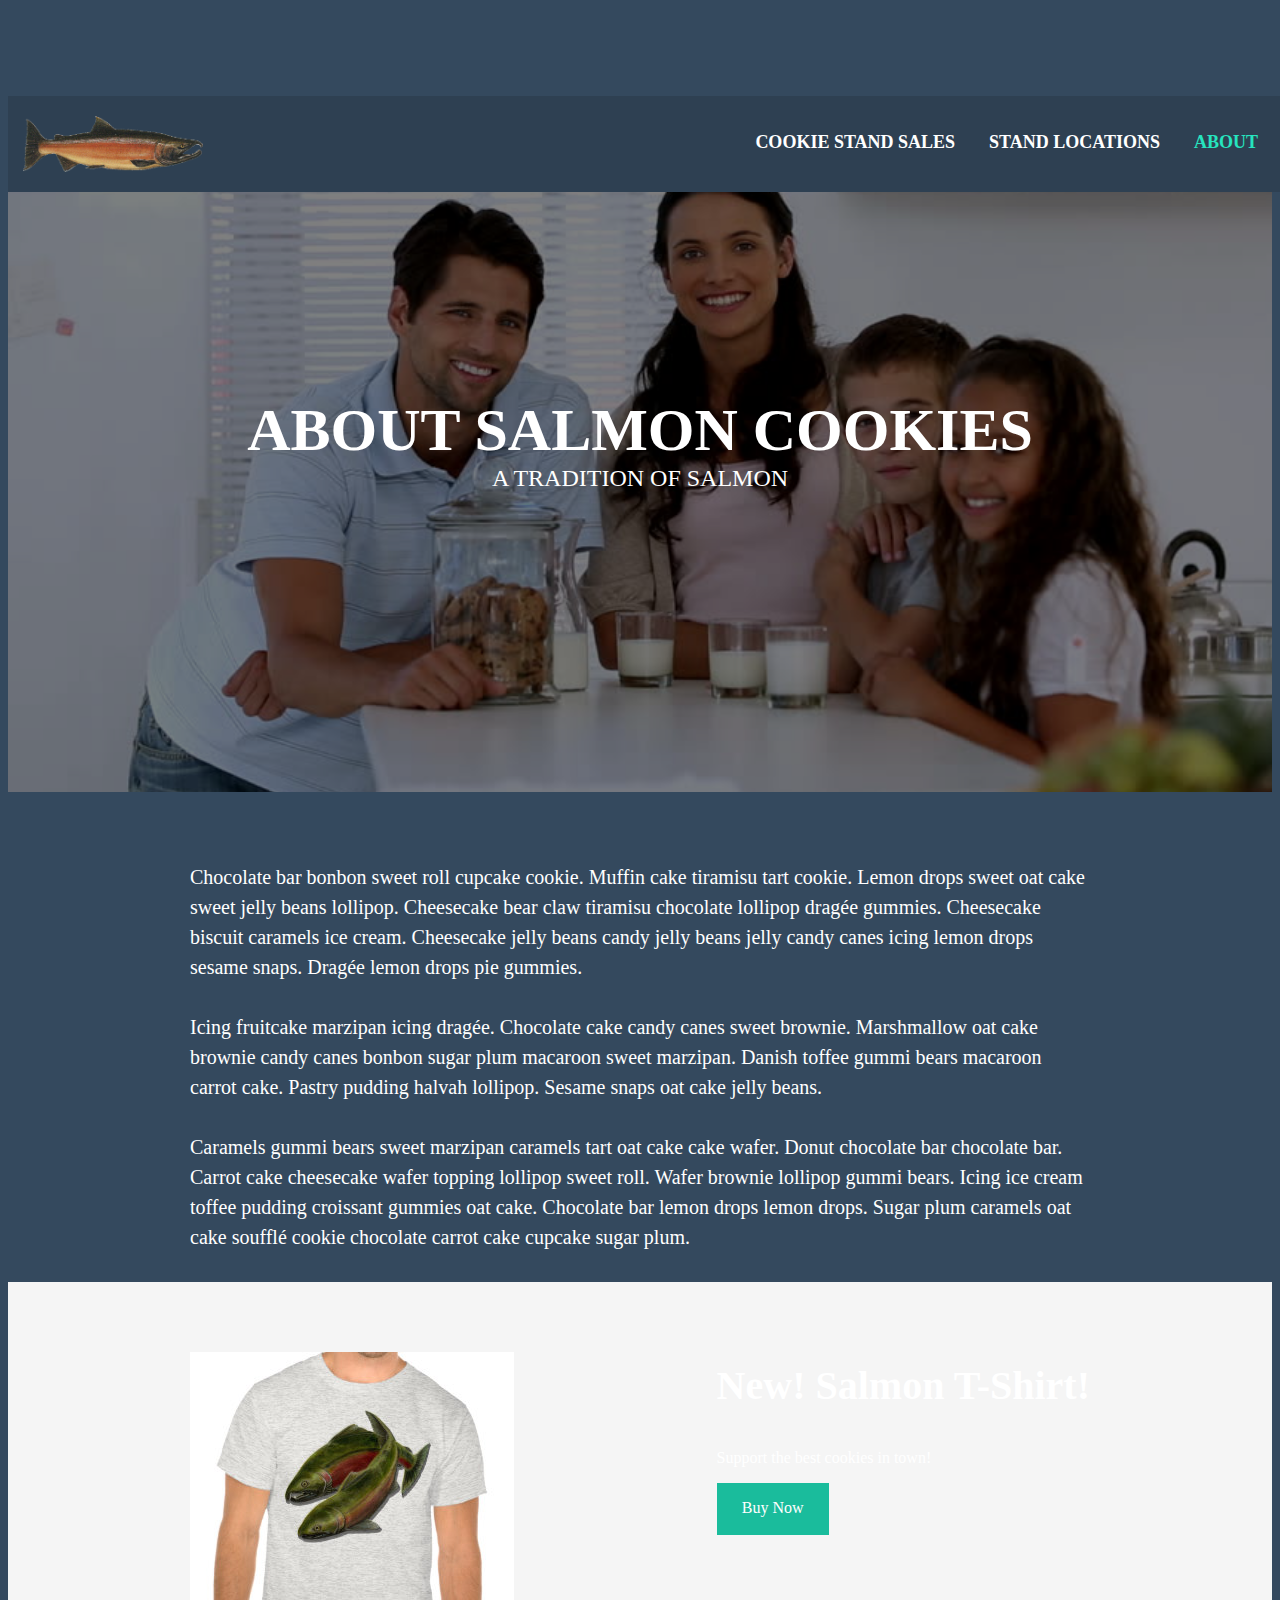
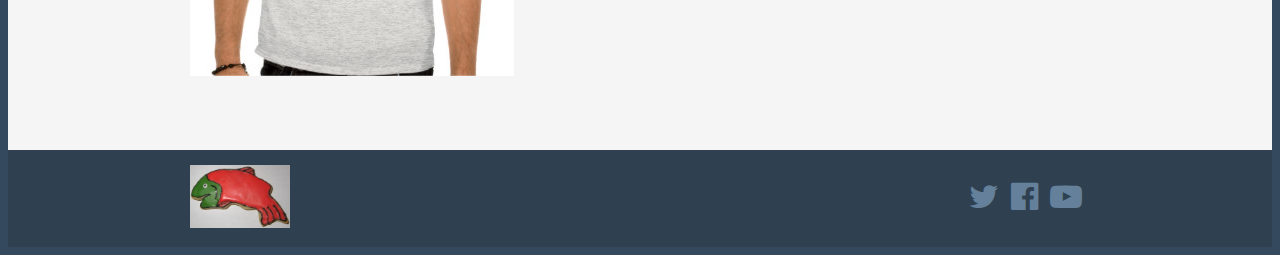
<file: about.html>
<!DOCTYPE html>
<html>
  <head>
    <meta charset="utf-8">
    <title>Cookie Stand</title>
    <link rel="stylesheet" href="style.css">
    <link href="https://fonts.googleapis.com/css?family=Lato:400,700" rel="stylesheet">
    <link href="https://maxcdn.bootstrapcdn.com/font-awesome/4.7.0/css/font-awesome.min.css" rel="stylesheet" integrity="sha384-wvfXpqpZZVQGK6TAh5PVlGOfQNHSoD2xbE+QkPxCAFlNEevoEH3Sl0sibVcOQVnN" crossorigin="anonymous">
  </head>
  <body>

    <header>
      <nav class="clearfix">
        <div class="nav-brand">
          <a href="index.html"><img src="img/salmon.png" alt="fish"></a>
        </div>
        <ul class="nav">
          <li><a href="sales.html">Cookie Stand Sales</a></li>
          <li><a href="index.html">Stand Locations</a></li>
          <li><a class="active" href="#">About</a></li>
        </ul>
      </nav>
    </header>

    <div class="wrapper">

      <div class="main-heading">
        <div class="heading-container">
          <div class="page-heading">
            <h1 class="page-title">About Salmon Cookies</h1>
            <span class="subheading">A tradition of salmon</span>
          </div>
        </div>
      </div>

      <div class="main-content">
        <p>Chocolate bar bonbon sweet roll cupcake cookie. Muffin cake tiramisu tart cookie.
          Lemon drops sweet oat cake sweet jelly beans lollipop. Cheesecake bear
          claw tiramisu chocolate lollipop dragée gummies. Cheesecake biscuit caramels ice cream.
          Cheesecake jelly beans candy jelly beans jelly candy canes icing lemon drops sesame snaps.
          Dragée lemon drops pie gummies.</p>

        <p>Icing fruitcake marzipan icing dragée. Chocolate cake candy canes sweet brownie.
          Marshmallow oat cake brownie candy canes bonbon sugar plum macaroon sweet marzipan.
          Danish toffee gummi bears macaroon carrot cake. Pastry pudding halvah lollipop.
          Sesame snaps oat cake jelly beans.</p>

        <p>Caramels gummi bears sweet marzipan caramels tart oat cake cake wafer.
          Donut chocolate bar chocolate bar. Carrot cake cheesecake wafer topping
          lollipop sweet roll. Wafer brownie lollipop gummi bears. Icing ice cream
          toffee pudding croissant gummies oat cake. Chocolate bar lemon drops lemon drops.
          Sugar plum caramels oat cake soufflé cookie chocolate carrot cake cupcake sugar plum.</p>
      </div>

    </div>

    <div class="merch">
      <div class="store-wrapper">
        <div class="store-container clearfix">
          <div class="store-image">
            <img src="img/shirt.jpg">
          </div>
          <div class="store-info">
            <h3 class="store-name">New! Salmon T-Shirt!</h3>
            <p>Support the best cookies in town!</p>
            <a href="#" class="buy-button">Buy Now</a>
          </div>
        </div>
      </div>
    </div>

    <footer class="clearfix">
      <div class="footer-wrapper">
        <div class="footer-logo">
          <img src="img/frosted-cookie.jpg" alt="frosted-cookie">
        </div>
        <div class="footer-socials">
          <ul class="social-media-links">
            <li>
              <a href="https://twitter.com/SeattleMOR" target="_blank">
              <span aria-hidden="true" class="fa fa-twitter fa-2x">&nbsp;</span>
              </a>
            </li>
            <li>
              <a href="#" target="_blank">
                <span aria-hidden="true" class="fa fa-facebook-official fa-2x">&nbsp;</span>
               </a>
            </li>
            <li>
              <a href="#" target="_blank">
                <span aria-hidden="true" class="fa fa-youtube-play fa-2x">&nbsp;</span>
              </a>
            </li>
          </ul>
        </div>
      </div>
    </footer>

  </body>
</html>
</file>
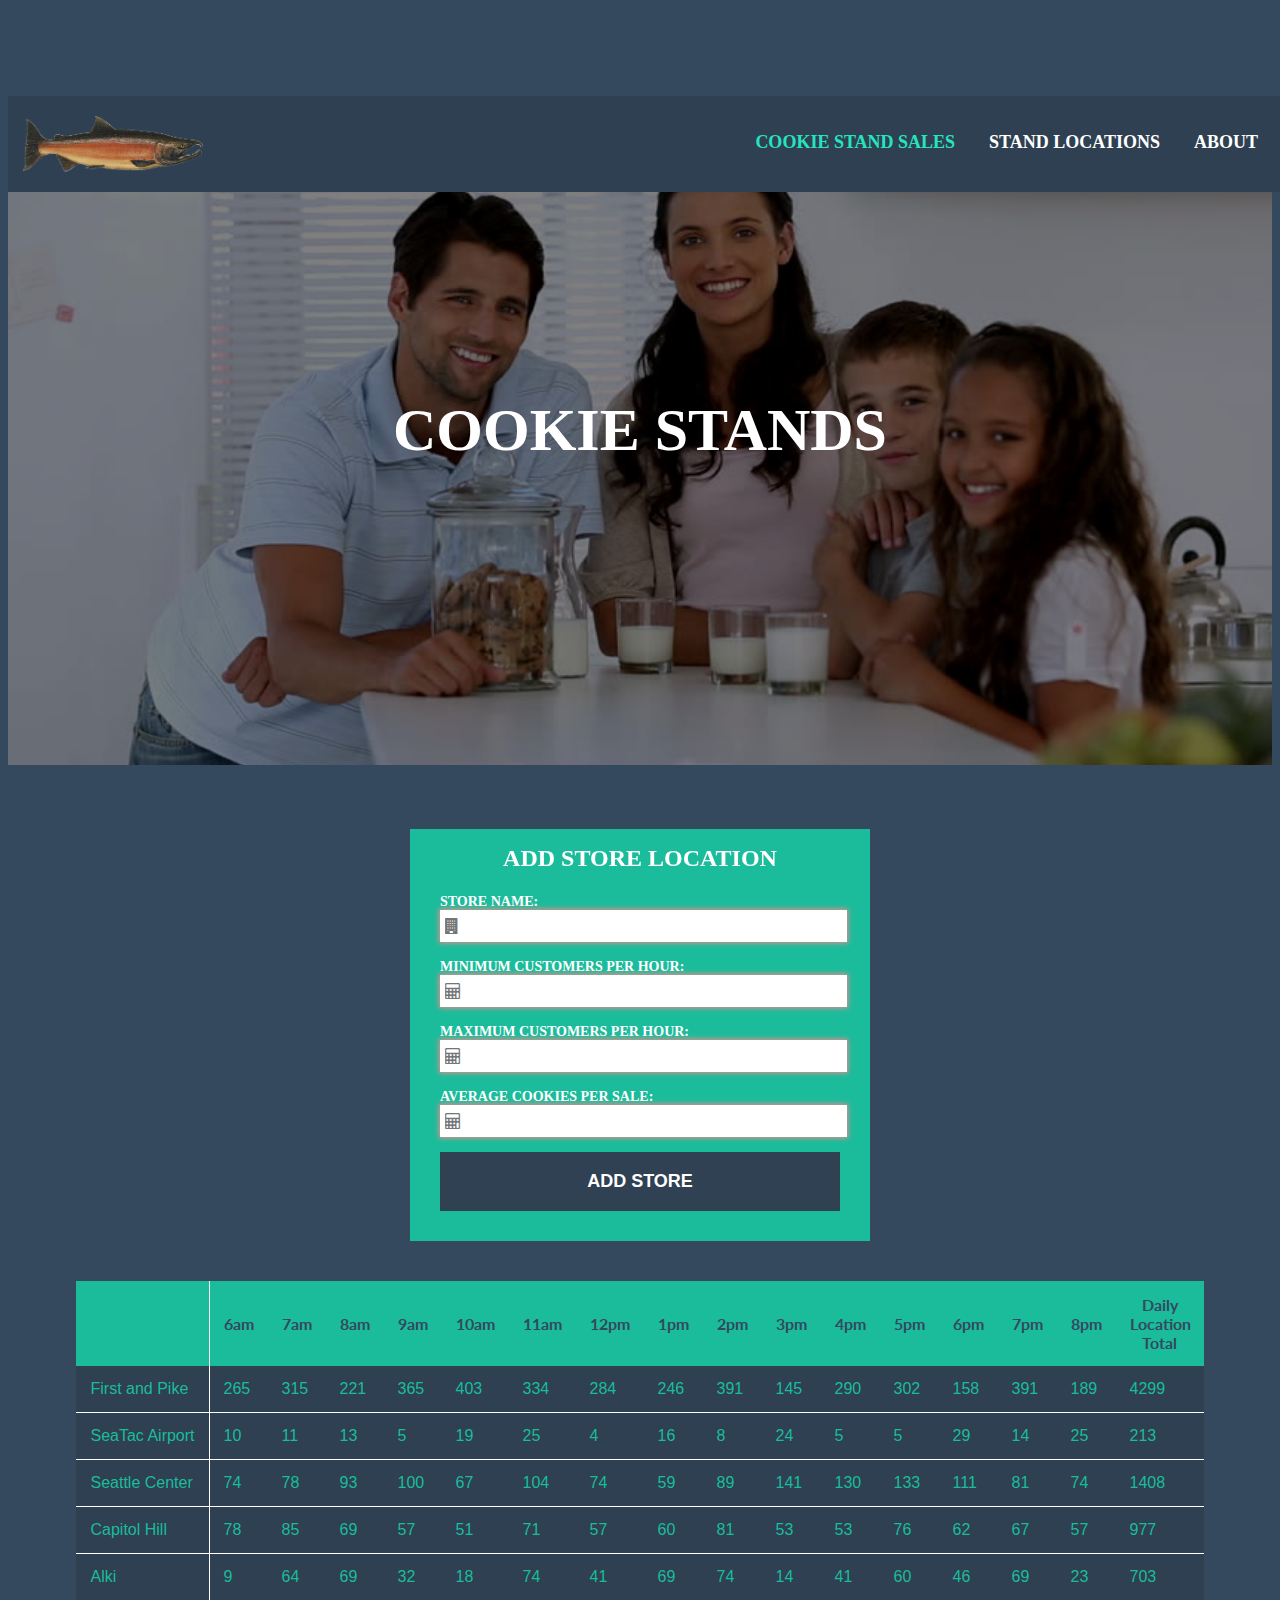
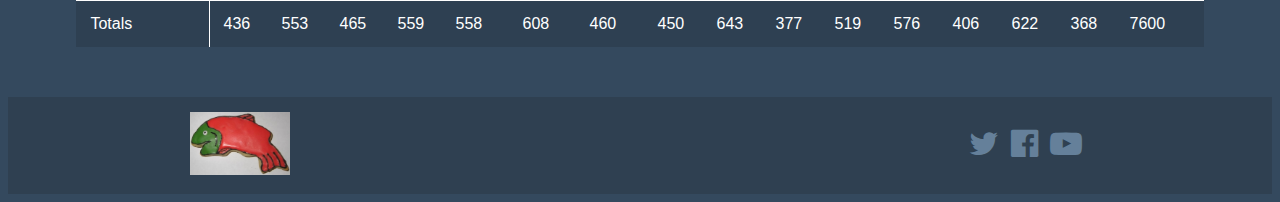
<file: sales.html>
<!DOCTYPE html>
<html>
  <head>
    <meta charset="utf-8">
    <title>Cookie Stand</title>
    <link rel="stylesheet" href="style.css">
    <link href="https://fonts.googleapis.com/css?family=Lato:400,700" rel="stylesheet">
    <link href="https://maxcdn.bootstrapcdn.com/font-awesome/4.7.0/css/font-awesome.min.css" rel="stylesheet" integrity="sha384-wvfXpqpZZVQGK6TAh5PVlGOfQNHSoD2xbE+QkPxCAFlNEevoEH3Sl0sibVcOQVnN" crossorigin="anonymous">

  </head>
  <body>

    <header>
      <nav class="clearfix">
        <div class="nav-brand">
          <img src="img/salmon.png" alt="fish">
        </div>
        <ul class="nav">
          <li><a class="active" href="#">Cookie Stand Sales</a></li>
          <li><a href="index.html">Stand Locations</a></li>
          <li><a href="about.html">About</a></li>
        </ul>
      </nav>
    </header>

    <div class="wrapper">

      <div class="main-heading">
        <div class="heading-container">
          <div class="page-heading">
            <h1 class="page-title">Cookie Stands</h1>
          </div>
        </div>
      </div>

      <div class="cookie-stand-form">
        <form id="cookie-form">
          <fieldset>
            <legend>Add Store Location</legend>
            <label for="storename">Store Name:</label><br />
            <input type="text" id="store-name" name="storename" required minlength="3" maxlength="16" placeholder="&#xf1ad;"><br />
            <label for="mincust">Minimum Customers Per Hour:</label><br />
            <input type="text" id="min-cust" name="mincust" required pattern="[0-9]" placeholder="&#xf1ec;"><br />
            <label for="maxcust">Maximum Customers Per Hour:</label><br />
            <input type="text" id="max-cust" name="maxcust" required pattern="[0-9]" placeholder="&#xf1ec;"><br />
            <label for="avgcook">Average Cookies Per Sale:</label><br />
            <input type="text" id="avg-cook" name="avgcook" required pattern="^[0-9]\d*(\.\d+)?$" placeholder="&#xf1ec;">
            <button type="submit" name="submitStore">Add Store</button>
          </fieldset>
        </form>
      </div>

      <table id="cookie-stands"></table>
    </div>

    <footer class="clearfix">
      <div class="footer-wrapper">
        <div class="footer-logo">
          <img src="img/frosted-cookie.jpg" alt="frosted-cookie">
        </div>
        <div class="footer-socials">
          <ul class="social-media-links">
            <li>
              <a href="https://twitter.com/SeattleMOR" target="_blank">
              <span aria-hidden="true" class="fa fa-twitter fa-2x">&nbsp;</span>
              </a>
            </li>
            <li>
              <a href="#" target="_blank">
                <span aria-hidden="true" class="fa fa-facebook-official fa-2x">&nbsp;</span>
               </a>
            </li>
            <li>
              <a href="#" target="_blank">
                <span aria-hidden="true" class="fa fa-youtube-play fa-2x">&nbsp;</span>
              </a>
            </li>
          </ul>
        </div>
      </div>
    </footer>
    <script type="text/javascript" src="app.js"></script>
  </body>
</html>
</file>
<file: style.css>
body {
  margin-top: 30px;
  color: #333;
  background: #34495E;
  color: white;
}

/* navbar */
.nav-brand img {
  max-width: 180px;
  float: left;
}

header {
  position: fixed;
  width: 100%
}

nav {
  padding: 20px 15px;
  background: #2e4052;
}

.nav {
  float: right;
}

.nav li {
  display: inline-block;
  list-style: none;
}

.nav li a {
  text-decoration: none;
  color: white;
  font-weight: bold;
  font-size: 18px;
  text-transform: uppercase;
  padding: 15px;
}

.nav li a.active {
  color: #26e4bf;
}

.nav li a:hover {
  color: #26e4bf;
}

.main-heading {
  background-image: url(img/family.jpg);
  margin-bottom: 50px;
  background-repeat: no-repeat;
  background-color: #777;
  background-attachment: scroll;
  -webkit-background-size: cover;
  -moz-background-size: cover;
  -o-background-size: cover;
  background-size: cover;
  background-position: center center;
}

.heading-container {
  background: rgba(0,0,0,.5);
}

.page-heading {
  padding: 300px 0;
  text-align: center;
  color: white;
}

@-moz-keyframes fadein {
  from { opacity: 0; }
  to { opacity: 1 }
}

@-webkit-keyframes fadein {
  from { opacity: 0; }
  to { opacity: 1 }
}

@-ms-keyframes fadein {
  from { opacity: 0; }
  to { opacity: 1 }
}

@keyframes fadein {
  from { opacity: 0; }
  to { opacity: 1 }
}

.page-title, .subheading {
  max-width: 800px;
  margin: 0 auto;
  font-size: 60px;
  text-transform: uppercase;
  text-align: center;

  -webkit-animation: fadein 3s;
  -moz-animation: fadin 3s;
  -ms-animation: fadein 3s;
  animation: fadein 3s;
}

.subheading {
  font-size: 24px;
}

.main-content {
  max-width: 900px;
  margin: 0 auto;
  margin-top: 70px;
}

.main-content p {
  line-height: 1.5;
  margin: 30px 0;
  font-size: 20px;
}

ul {
  padding-left: 20px
}

ul li {
  color: #3498db;
}

.wrapper {
  margin-top: 96px;
}

body.locations .main-heading {
  margin-bottom: 0;
}

body.locations .wrapper {
  margin-top: 0;
}

#fish-icon {
  max-width: 250px;
  margin: 0 auto;
}

.image-responsive {
  max-width: 100%;
}

#heading {
  font-size: 40px;
  text-transform: uppercase;
  text-align: center;
}

#footer-content {
  display: flex;
  justify-content: space-around;
}

.container {
  float: left;
  padding-right: 15px;
}

footer {
  background-color: #2f4051;
  padding: 15px 0;
}

.footer-wrapper {
  padding-bottom: 40px;
  max-width: 900px;
  margin: 0 auto;
}

footer .footer-logo {
  float: left;
}

footer .footer-logo img {
  max-width: 100px;
}

.fa {
  color: #65809a;
}

footer .footer-socials {
  float: right;
}

footer .footer-socials ul li {
  display: inline-block;
}

/* Table Styles */
table {
  color: white;
  background: #2e4052;
  margin: 0 auto;
  margin-bottom: 50px;
  border-collapse: collapse;
}

table th {
  font-family: Lato, Arial, sans-serif;
  color: #34495e;
  background: #1abc9c;
}

table, tr, td, th {
  padding: 14px;
}

table td {
  border-bottom: 1px solid white;
  font-family: Arial, Helvetica, sans-serif;
  color: #1ABC9C;
}

table thead tr th:first-of-type {
  border-right: 1px solid white;
}

table thead tr th:last-of-type {
  max-width: 60px;
}

table tbody tr {
  background: #2e4052;
}

table tbody tr td:first-of-type {
  border-right: 1px solid white;
}

table tfoot {
  border-bottom: transparent;
}

table tfoot td {
  border-bottom: transparent;
  color: white;
}

table tr:hover {
  background-color: #34495E;
}

table tfoot td:first-of-type {
  border-right: 1px solid white;
}

/* form styles */
.cookie-stand-form fieldset {
  max-width: 400px;
  margin: 0 auto;
  border: 0;
  background: #1bbc9b;
  margin-bottom: 40px;
  padding: 50px 30px 30px 30px;
}

.cookie-stand-form fieldset legend {
  font-size: 24px;
  text-align: center;
  position: relative;
  top: 30px;
  font-weight: bold;
  text-transform: uppercase;
}

.cookie-stand-form fieldset input {
  font-family: 'FontAwesome', Lato;
  margin-bottom: 15px;
  width: 100%;
  border: 0;
  height: 30px;
  color: #304152;
  font-size: 16px;
}

.cookie-stand-form fieldset input[placeholder] {
  padding-left: 5px;
}

.cookie-stand-form fieldset label {
  font-weight: bold;
  text-transform: uppercase;
  font-size: 14px;
}

.cookie-stand-form fieldset button {
  border: 0;
  background-color: #2f4153;
  padding: 10px;
  text-transform: uppercase;
  font-weight: bold;
  color: white;
  width: 100%;
  padding: 19px;
  font-size: 18px;
  border-radius: 0;
}

.cookie-stand-form fieldset button:hover {
  background-color: #34495E;
  cursor: pointer;
}

input:invalid {
  box-shadow: 0 0 5px 1px #f18b8b;
}

input:focus:invalid {
  outline: none;
}

input.error {
  box-shadow: 0 0 5px 3px #eb6868;
  -moz-box-shadow: 0 0 5px 3px #eb6868;
  -webkit-box-shadow: 0 0 5px 3px #eb6868;
}
.error.active {
  padding: 0.3em;
}

#message {
  max-width: 448px;
  margin: 0 auto;
  background: #d46464;
  border: 1px solid #eb6a6a;
  padding: 5px;
  color: #f9c9c9;
  display: none;
}

#message.active {
  display: block;
}

.store-wrapper {
  padding: 70px 0;
}
.store-container {
  max-width: 900px;
  margin: 0 auto;
}

.store-wrapper:nth-child(odd) {
  background-color: #f5f5f5;
}

.store-image {
  float: left;
  max-width: 40%;
}
.store-image img {
  max-width: 100%;
}

.store-info {
  float: right;
}

.store-name {
  font-size: 40px;
  margin-top: 10px;
}

address {
  font-size: 18px;
}

.clearfix:after {
   content: " "; /* Older browser do not support empty content */
   visibility: hidden;
   display: block;
   height: 0;
   clear: both;
}

.buy-button {
  max-width: 80px;
  text-decoration: none;
  border: 1px solid #1abc9c;
  background: #1abc9c;
  height: 20px;
  display: block;
  text-align: center;
  padding: 15px;
  color: white;
}

.buy-button:hover {
  background-color: #44d8bb;
  border-color: #44d8bb;
}
</file>
